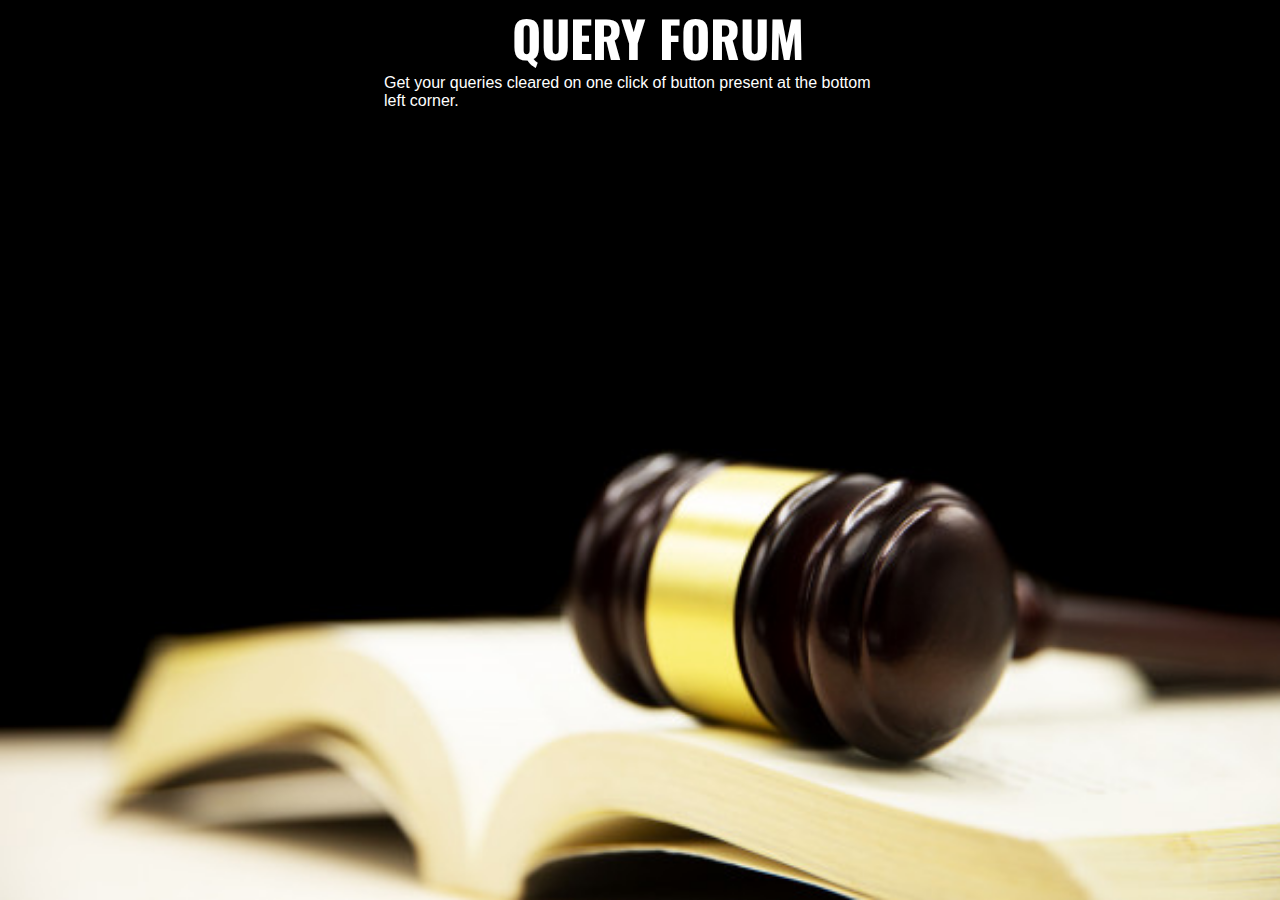
<file: alan.html>
<!DOCTYPE html>
<html lang="en">

<head>
    <meta charset="UTF-8">
    <meta http-equiv="X-UA-Compatible" content="IE=edge">
    <meta name="viewport" content="width=device-width, initial-scale=1.0">
    <title>Document</title>
    <link rel="stylesheet" href="alan.css">
    <link rel="preconnect" href="https://fonts.gstatic.com">
    <link href="https://fonts.googleapis.com/css2?family=Oswald:wght@200&display=swap" rel="stylesheet">
</head>

<body>

    <div class="container">
        <h3>QUERY FORUM</h3>
        <p>Get your queries cleared on one click of button present at the bottom left corner.</p>
        <div class="circle">

        </div>
    </div>
    <div class="alan-btn"></div>





    <script type="text/javascript" src="https://studio.alan.app/web/lib/alan_lib.min.js"></script>
    <script>
        var alanBtnInstance = alanBtn({
            key: "7c05bf174fe9ebcdc39be3dc4ff10dfc2e956eca572e1d8b807a3e2338fdd0dc/stage",
            onCommand: function(commandData) {
                if (commandData.command === "go:back") {
                    //call client code that will react on the received command
                }
            },
            rootEl: document.getElementById("alan-btn"),
            bottom: '470px',
            left: '80%',
            position: 'static',
        });
    </script>
</body>

</html>
</file>
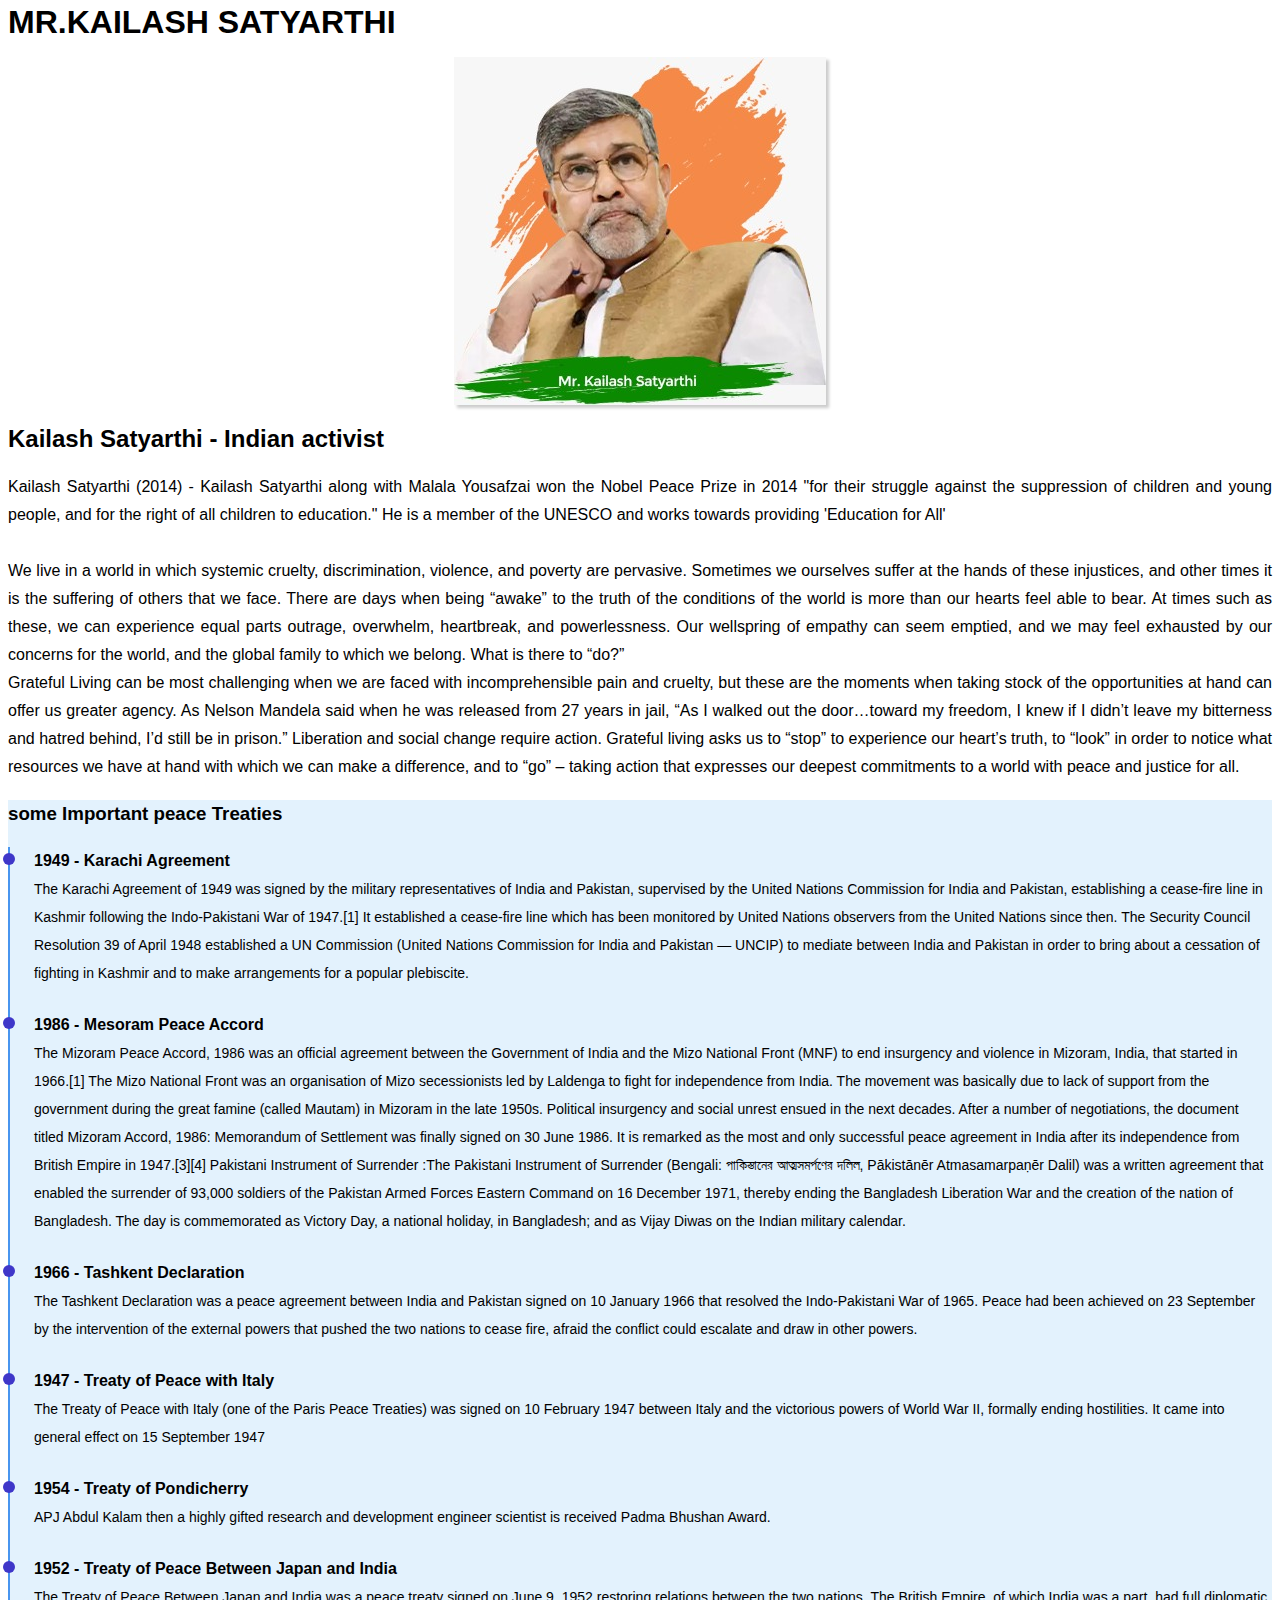
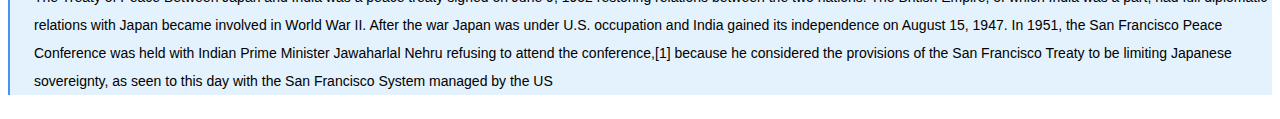
<file: explore.html>
<html>
    <head>
 
<link rel="stylesheet" href="explore.css">
    <body>

        <main class="container-fluid bg-light" id="main">
             <div class="container">
                <header class="text-center pt-4">
                    <h1 id="title" class="page-header mb-0 ">MR.KAILASH SATYARTHI</h1>
                    
                </header>
                <div id="img-div" class="text-center">
                      <img src="./img/kailash.jpg" id="image"/>
                
                </div>

                <div class="row mt-5">
   
                <section id="tribute-info" class="col-md-8 pr-5">
                    <h2 class="mb-3" style="text-align: center;">
                        Kailash Satyarthi - Indian activist</h2>
                    <article>
                        Kailash Satyarthi (2014) - Kailash Satyarthi along with Malala Yousafzai won the Nobel Peace Prize in 2014 "for their struggle against the suppression of children and young people, and for the right of all children to education." He is a member of the UNESCO and works towards providing 'Education for All'
                    </article>    
                    <br>
                    <article>
                        We live in a world in which systemic cruelty, discrimination, violence, and poverty are pervasive. Sometimes we ourselves suffer at the hands of these injustices, and other times it is the suffering of others that we face. There are days when being “awake” to the truth of the conditions of the world is more than our hearts feel able to bear. At times such as these, we can experience equal parts outrage, overwhelm, heartbreak, and powerlessness. Our wellspring of empathy can seem emptied, and we may feel exhausted by our concerns for the world, and the global family to which we belong. What is there to “do?”
                    </article>
   
                   <article>
                    Grateful Living can be most challenging when we are faced with incomprehensible pain and cruelty, but these are the moments when taking stock of the opportunities at hand can offer us greater agency. As Nelson Mandela said when he was released from 27 years in jail, “As I walked out the door…toward my freedom, I knew if I didn’t leave my bitterness and hatred behind, I’d still be in prison.” Liberation and social change require action. Grateful living asks us to “stop” to experience our heart’s truth, to “look” in order to notice what resources we have at hand with which we can make a difference, and to “go” – taking action that expresses our deepest commitments to a world with peace and justice for all.
                   </article>
                   
                </section>

                <section class="col-md-4 p-4 bg">
                    
                   <h3> <p class="mb-4"><strong>some Important peace Treaties</strong></p></h3>

                    <div id="flex">
                        <div><p class="sub-header">1949 - Karachi Agreement</p><span>
                            The Karachi Agreement of 1949 was signed by the military representatives of India and Pakistan, supervised by the United Nations Commission for India and Pakistan, establishing a cease-fire line in Kashmir following the Indo-Pakistani War of 1947.[1] It established a cease-fire line which has been monitored by United Nations observers from the United Nations since then.
                            The Security Council Resolution 39 of April 1948 established a UN Commission (United Nations Commission for India and Pakistan — UNCIP) to mediate between India and Pakistan in order to bring about a cessation of fighting in Kashmir and to make arrangements for a popular plebiscite.
                            </span></div>
                            
                            <div><p class="sub-header">1986 - Mesoram Peace Accord</p><span>
                                The Mizoram Peace Accord, 1986 was an official agreement between the Government of India and the Mizo National Front (MNF) to end insurgency and violence in Mizoram, India, that started in 1966.[1] The Mizo National Front was an organisation of Mizo secessionists led by Laldenga to fight for independence from India. The movement was basically due to lack of support from the government during the great famine (called Mautam) in Mizoram in the late 1950s. Political insurgency and social unrest ensued in the next decades. After a number of negotiations, the document titled Mizoram Accord, 1986: Memorandum of Settlement was finally signed on 30 June 1986. It is remarked as the most and only successful peace agreement in India after its independence from British Empire in 1947.[3][4]
                                Pakistani Instrument of Surrender  :The Pakistani Instrument of Surrender (Bengali: পাকিস্তানের আত্মসমর্পণের দলিল, Pākistānēr Atmasamarpaṇēr Dalil) was a written agreement that enabled the surrender of 93,000 soldiers of the Pakistan Armed Forces Eastern Command on 16 December 1971, thereby ending the Bangladesh Liberation War and the creation of the nation of Bangladesh.
                                The day is commemorated as Victory Day, a national holiday, in Bangladesh; and as Vijay Diwas on the Indian military calendar.
                                </span></div>
                            
                            <div><p class="sub-header">1966 - Tashkent Declaration  
                            </p><span>The Tashkent Declaration was a peace agreement between India and Pakistan signed on 10 January 1966 that resolved the Indo-Pakistani War of 1965. Peace had been achieved on 23 September by the intervention of the external powers that pushed the two nations to cease fire, afraid the conflict could escalate and draw in other powers.</span></div>
                            
                            <div><p class="sub-header">1947 - Treaty of Peace with Italy</p><span>
                                The Treaty of Peace with Italy (one of the Paris Peace Treaties) was signed on 10 February 1947 between Italy and the victorious powers of World War II, formally ending hostilities. It came into general effect on 15 September 1947</span></div>
                            
                            <div><p class="sub-header">1954 - Treaty of Pondicherry  </p><span>
                            APJ Abdul Kalam then a highly gifted research and development engineer scientist is received Padma Bhushan Award.</span></div>
                            
                            <div><p class="sub-header">1952 - Treaty of Peace Between Japan and India</p><span>
                                The Treaty of Peace Between Japan and India was a peace treaty signed on June 9, 1952 restoring relations between the two nations.
                                The British Empire, of which India was a part, had full diplomatic relations with Japan became involved in World War II. After the war Japan was under U.S. occupation and India gained its independence on August 15, 1947. In 1951, the San Francisco Peace Conference was held with Indian Prime Minister Jawaharlal Nehru refusing to attend the conference,[1] because he considered the provisions of the San Francisco Treaty to be limiting Japanese sovereignty, as seen to this day with the San Francisco System managed by the US
                                </span></div>
                            
                            
                    </div>
                </section>

                </div>
             </div>
        </main>
      
    </body>
</html>
</file>
<file: alan.css>
* {
    margin: 0;
    padding: 0;
    font-family: sans-serif;
}

.container {
    background-image: url('./img/e.jpg');
    background-size: cover;
    background-position: center;
    position: relative;
    overflow: hidden;
    width: 100%;
    height: 100vh;
}

h3 {
    font-size: 50px;
    color: white;
    position: relative;
    margin-right: 30%;
    margin-left: 40%;
    margin-top: 0%;
    font-family: 'Oswald', sans-serif;
}

.alan-btn {
    position: fixed;
    z-index: 1;
    position: absolute;
}

p {
    margin-right: 30%;
    margin-left: 30%;
    margin-top: 0%;
    color: white;
}
</file>
<file: explore.css>
body{
    font-family: 'Quicksand', sans-serif;
    line-height: 1.75em;
}
#image{
    max-width: 100%;
    margin: 0 auto;
    display: block;
    box-shadow: 3px 3px 3px #ccc;
}
article{
    text-align: justify;;
}
#flex{
    border-left: 2px solid #4895ef;
    padding-left: 24px;
}
#flex div{
    margin-bottom: 24px;
    position: relative;
}

#flex div::before{
    content: '';
    width: 12px;
    height: 12px;
    position: absolute;
    background-color: #3f37c9;
    border-radius: 50%;
    left: -31px;
    top: 6px;
}

#flex .sub-header{
    font-size: 16px;
    font-weight: bold;
    margin-bottom: 0;
}
#flex div span{
    font-size: 14px;
}
.bg{
    background-color: #e3f2fd;
}
h2{
    width: max-content;
}
</file>
